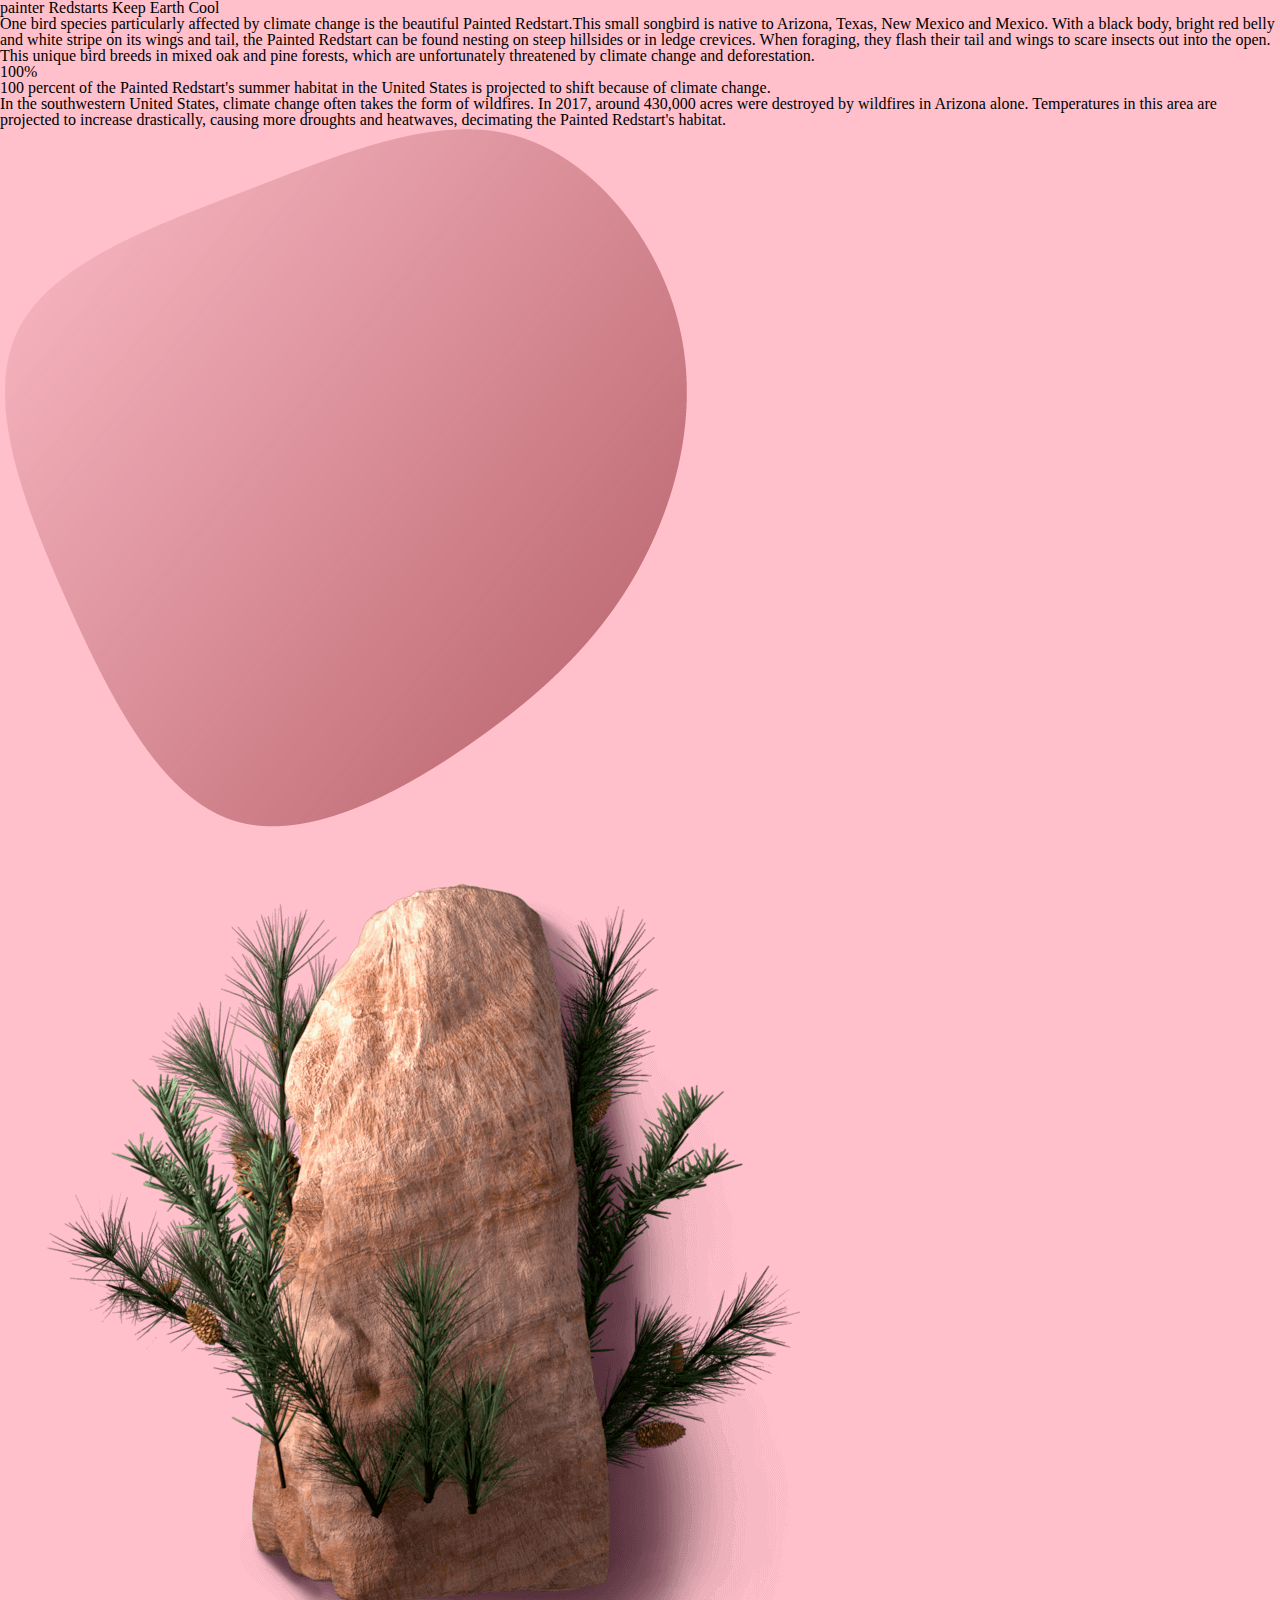
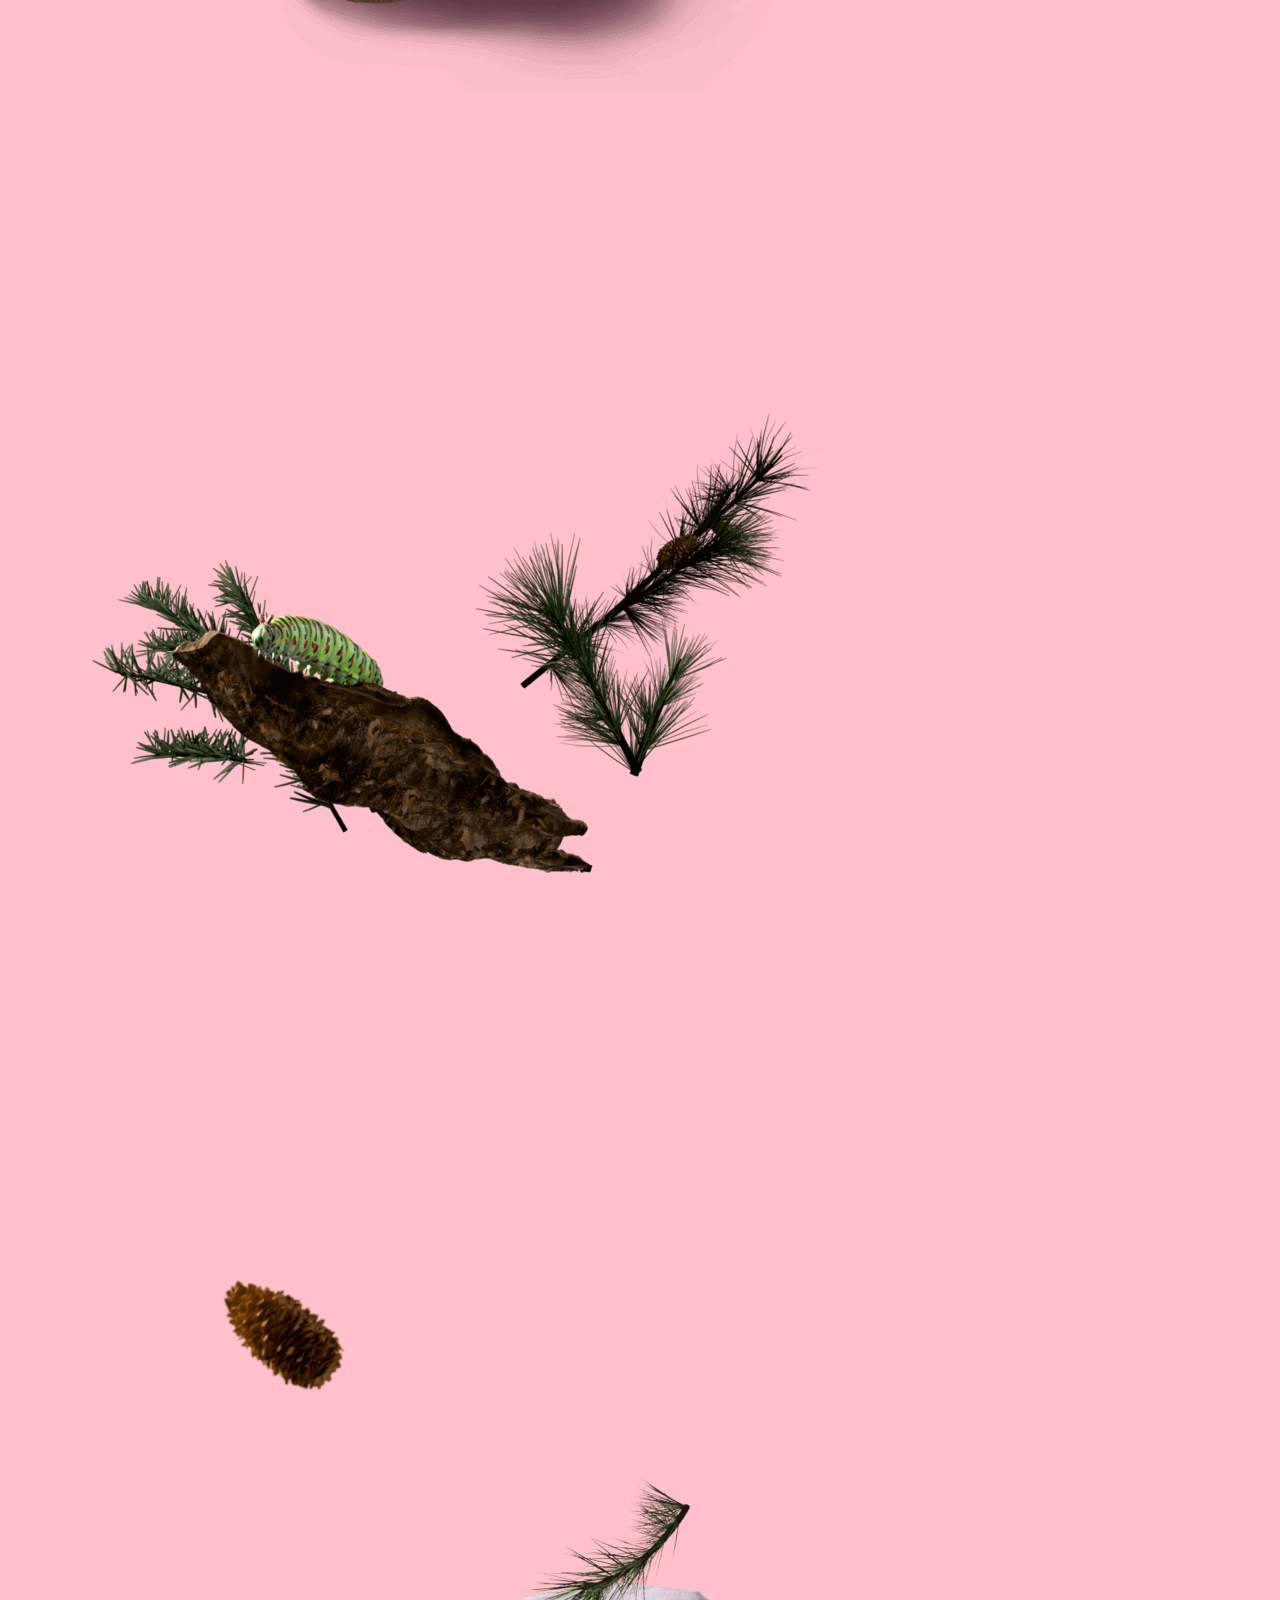
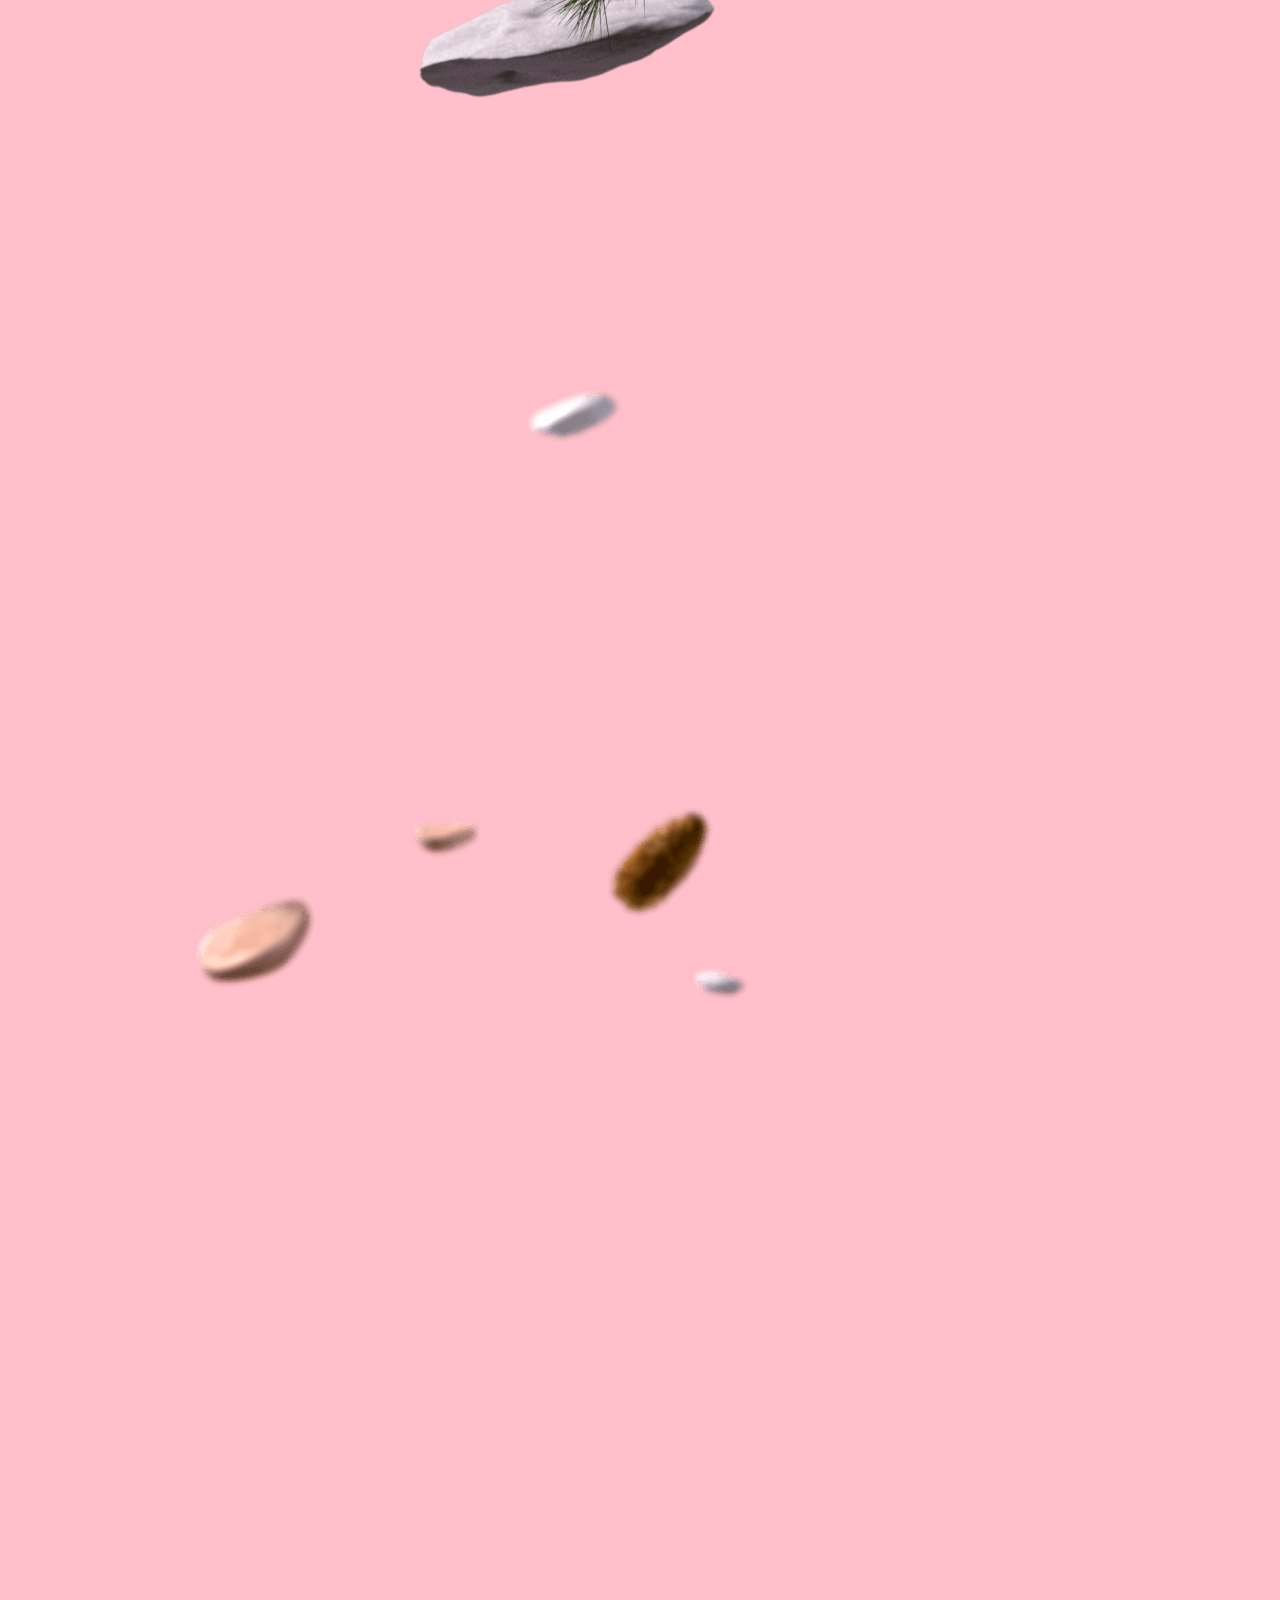
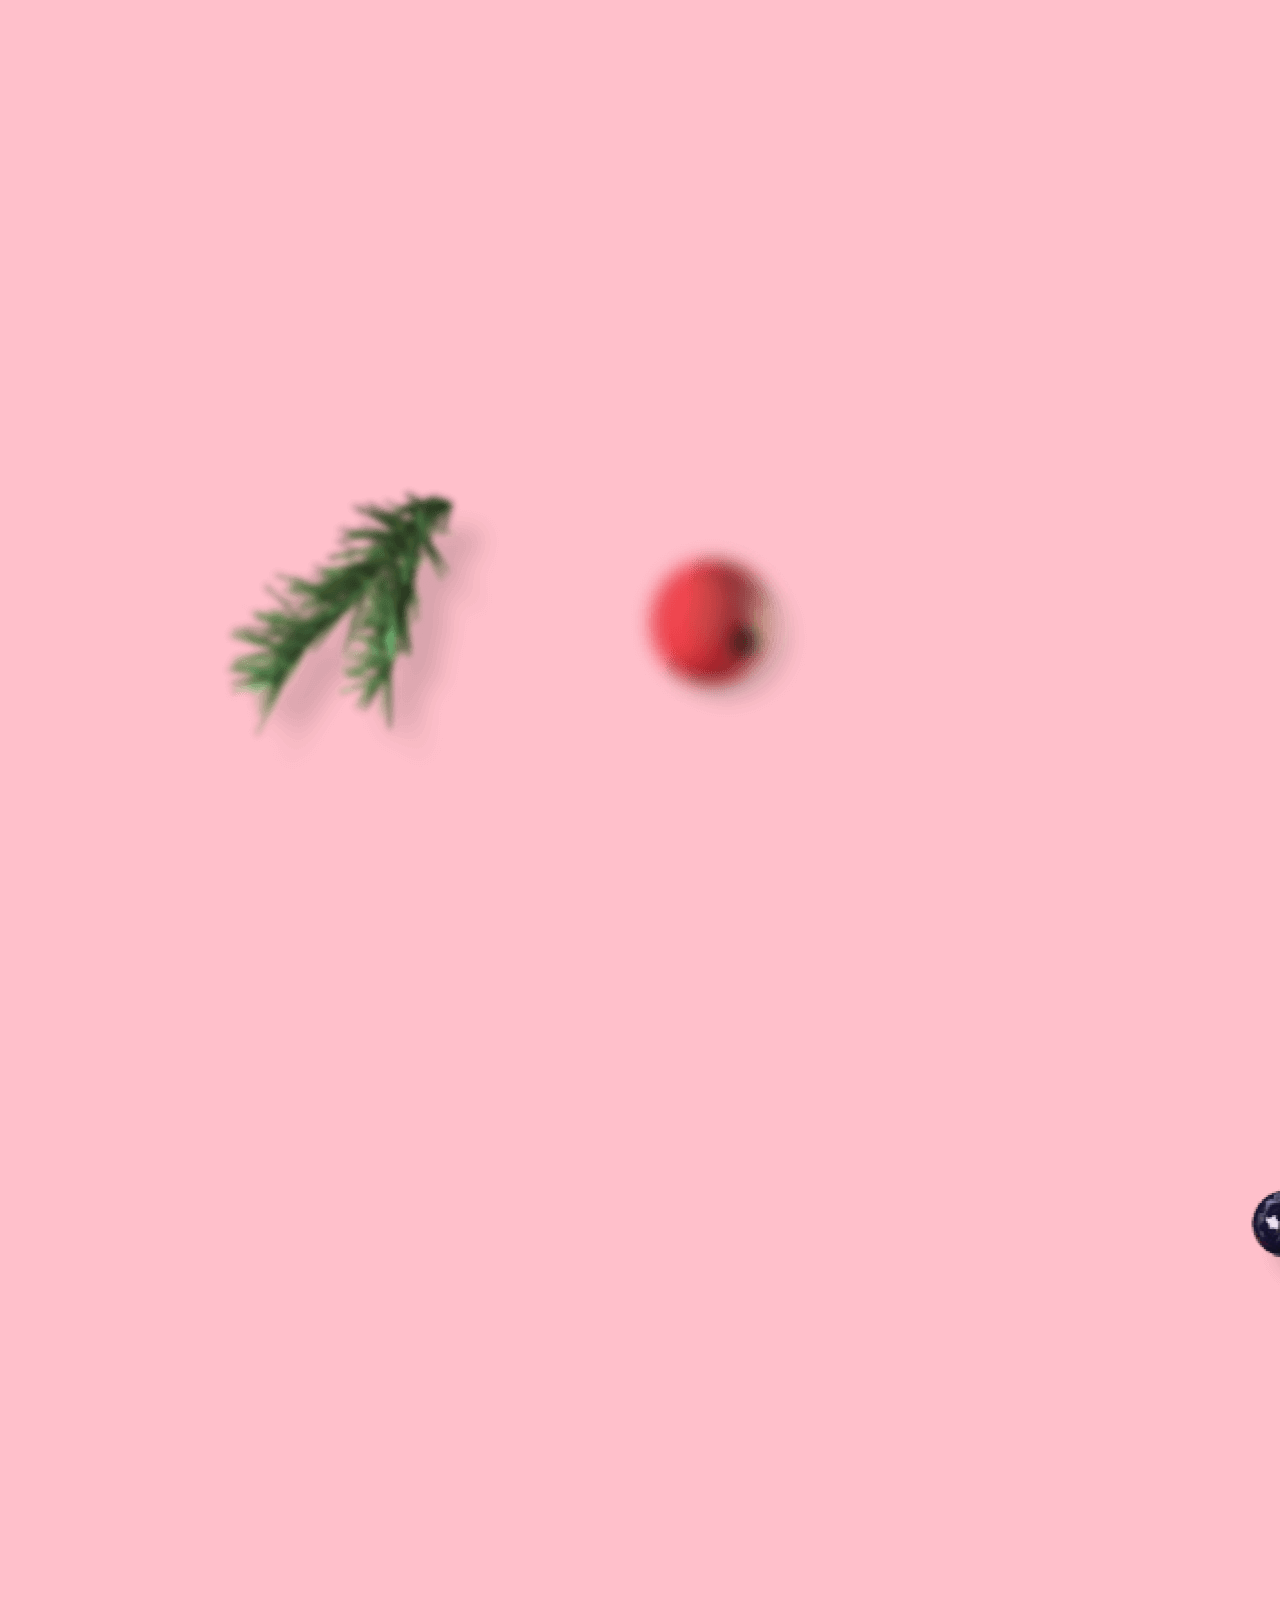
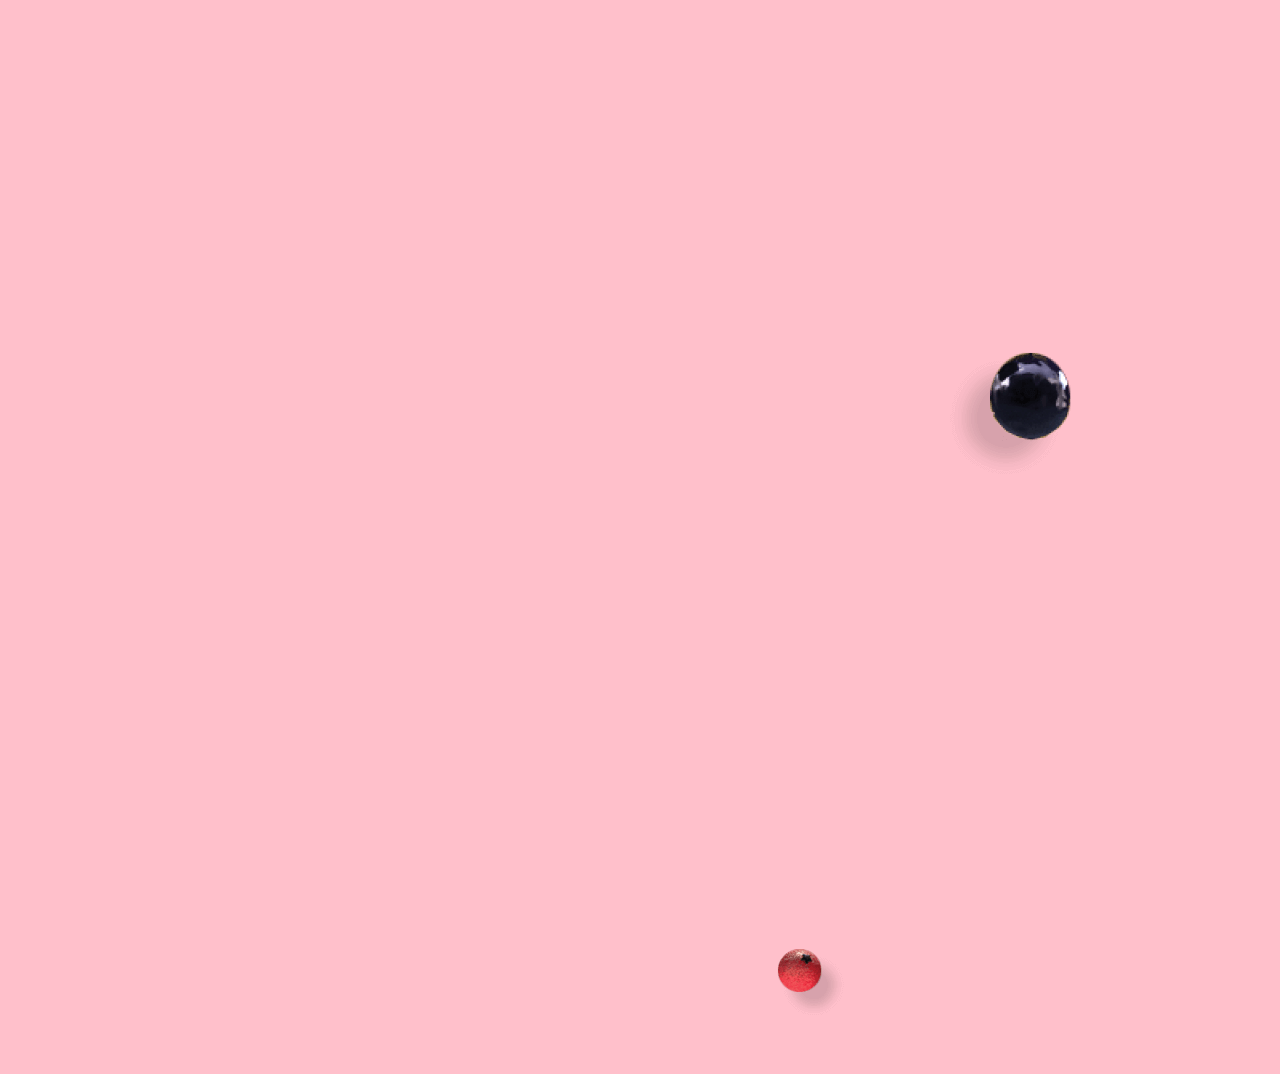
<file: project_sample/page.html>
<html>
  <head>
    <!-- CSS Load -->
    <link rel="stylesheet" href="css/reset.css" />
    <link rel="stylesheet" href="css/style.css" />
    <link rel="stylesheet" href="css/style.css" />
    <!-- jQuery Load -->
    <script
      src="https://code.jquery.com/jquery-3.7.1.js"
      integrity="sha256-eKhayi8LEQwp4NKxN+CfCh+3qOVUtJn3QNZ0TciWLP4="
      crossorigin="anonymous"
    ></script>
    <script src="js/script.js"></script>
  </head>
  <body style=" background-color: pink;"></body>
    <div class="left-side">
      <div class="title">painter Redstarts Keep Earth Cool</div>
      <div class="para">
        One bird species particularly affected by climate change is the
        beautiful Painted Redstart.This small songbird is native to Arizona,
        Texas, New Mexico and Mexico. With a black body, bright red belly and
        white stripe on its wings and tail, the Painted Redstart can be found
        nesting on steep hillsides or in ledge crevices. When foraging, they
        flash their tail and wings to scare insects out into the open. This
        unique bird breeds in mixed oak and pine forests, which are
        unfortunately threatened by climate change and deforestation.
      </div>
      <div class="percent-container">
        <div class="percent">100%</div>
        <div class="desc">
          100 percent of the Painted Redstart's summer habitat in the United
          States is projected to shift because of climate change.
        </div>
      </div>
        
        <div class="para">
          In the southwestern United States, climate change
          often takes the form of wildfires. In 2017, around 430,000 acres were
          destroyed by wildfires in Arizona alone. Temperatures in this area are
          projected to increase drastically, causing more droughts and
          heatwaves, decimating the Painted Redstart's habitat.
        </div>
     
    </div>
    <div class="img-container">
      <img src="img/img_0.png" class="image" />
      <img src="img/img_1.png" class="image" />
      <img src="img/img_2.png" class="image" />
      <img src="img/img_3.png" class="image" />
      <img src="img/img_4.png" class="image" />
      <img src="img/img_5.png" class="image" />
      <img src="img/img_6.png" class="image" />
    </div>
  </body>
</html>
</file>
<file: project_sample/css/style.css>
.box-container {
  display: flex;
  gap: 20px;
  width: 500px;
  height: 550px;
  flex-wrap: wrap;
  border: 10px solid black;
}

.box {
  width: 100px;
  height: 100px;
  background-color: red;
}
</file>
